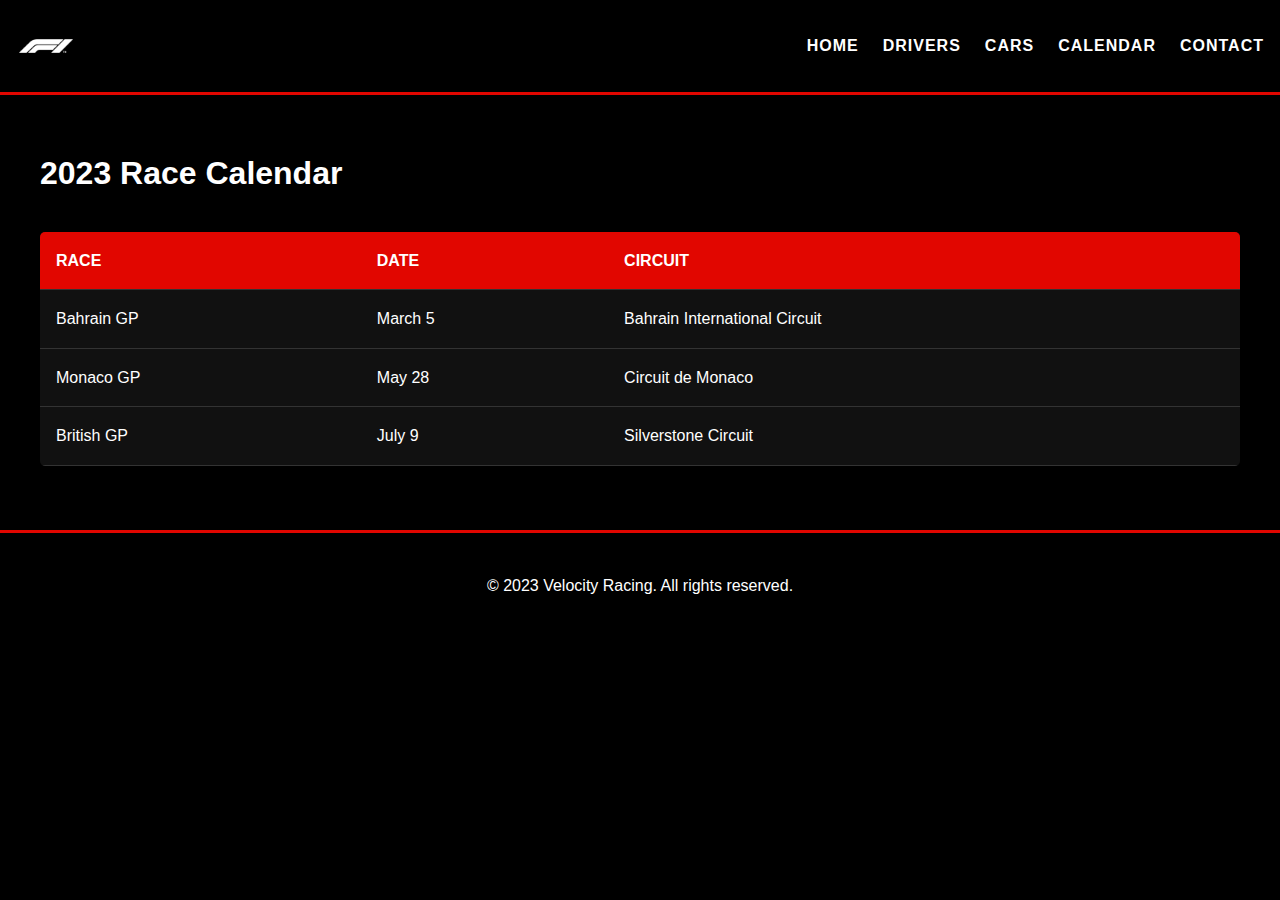
<file: web development project A2/calendar.html>
<!DOCTYPE html>
<html lang="en">
<head>
    <meta charset="UTF-8">
    <meta name="viewport" content="width=device-width, initial-scale=1.0">
    <title>Race Calendar - Velocity Racing</title>
    <link rel="stylesheet" href="styles.css">
</head>
<body>
    <header>
        <img src="images/f1-logo.png" alt="Velocity Racing Logo" class="logo">
        <nav>
            <ul>
                <li><a href="index.html">Home</a></li>
                <li><a href="drivers.html">Drivers</a></li>
                <li><a href="cars.html">Cars</a></li>
                <li><a href="calendar.html">Calendar</a></li>
                <li><a href="contact.html">Contact</a></li>
            </ul>
        </nav>
    </header>
    
    <main>
        <h1>2023 Race Calendar</h1>
        
        <table>
            <tr>
                <th>Race</th>
                <th>Date</th>
                <th>Circuit</th>
            </tr>
            <tr>
                <td>Bahrain GP</td>
                <td>March 5</td>
                <td>Bahrain International Circuit</td>
            </tr>
            <tr>
                <td>Monaco GP</td>
                <td>May 28</td>
                <td>Circuit de Monaco</td>
            </tr>
            <tr>
                <td>British GP</td>
                <td>July 9</td>
                <td>Silverstone Circuit</td>
            </tr>
        </table>
    </main>
    
    <footer>
        <p>&copy; 2023 Velocity Racing. All rights reserved.</p>
    </footer>
</body>
</html>
</file>
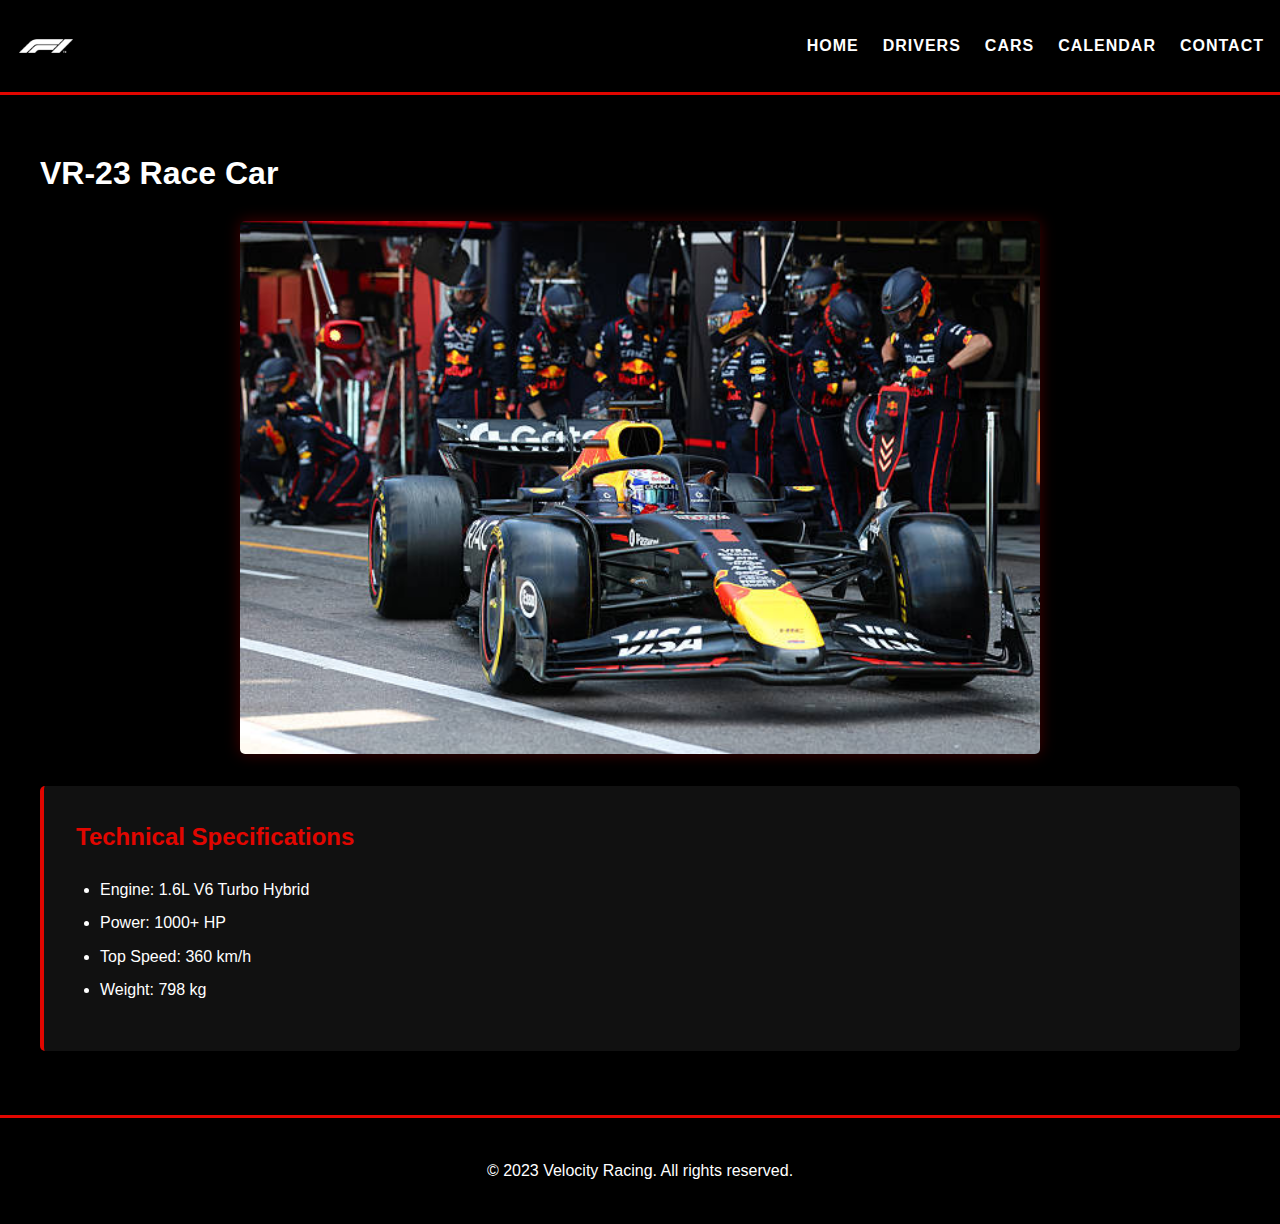
<file: web development project A2/cars.html>
<!DOCTYPE html>
<html lang="en">
<head>
    <meta charset="UTF-8">
    <meta name="viewport" content="width=device-width, initial-scale=1.0">
    <title>Our Cars - Velocity Racing</title>
    <link rel="stylesheet" href="styles.css">
</head>
<body>
    <header>
        <img src="images/f1-logo.png" alt="Velocity Racing Logo" class="logo">
        <nav>
            <ul>
                <li><a href="index.html">Home</a></li>
                <li><a href="drivers.html">Drivers</a></li>
                <li><a href="cars.html">Cars</a></li>
                <li><a href="calendar.html">Calendar</a></li>
                <li><a href="contact.html">Contact</a></li>
            </ul>
        </nav>
    </header>
    
    <main>
        <h1>VR-23 Race Car</h1>
        
        <img src="images/car.jpg" alt="VR-23 Race Car" class="car-image">
        
        <section class="specs">
            <h2>Technical Specifications</h2>
            <ul>
                <li>Engine: 1.6L V6 Turbo Hybrid</li>
                <li>Power: 1000+ HP</li>
                <li>Top Speed: 360 km/h</li>
                <li>Weight: 798 kg</li>
            </ul>
        </section>
    </main>
    
    <footer>
        <p>&copy; 2023 Velocity Racing. All rights reserved.</p>
    </footer>
</body>
</html>
</file>
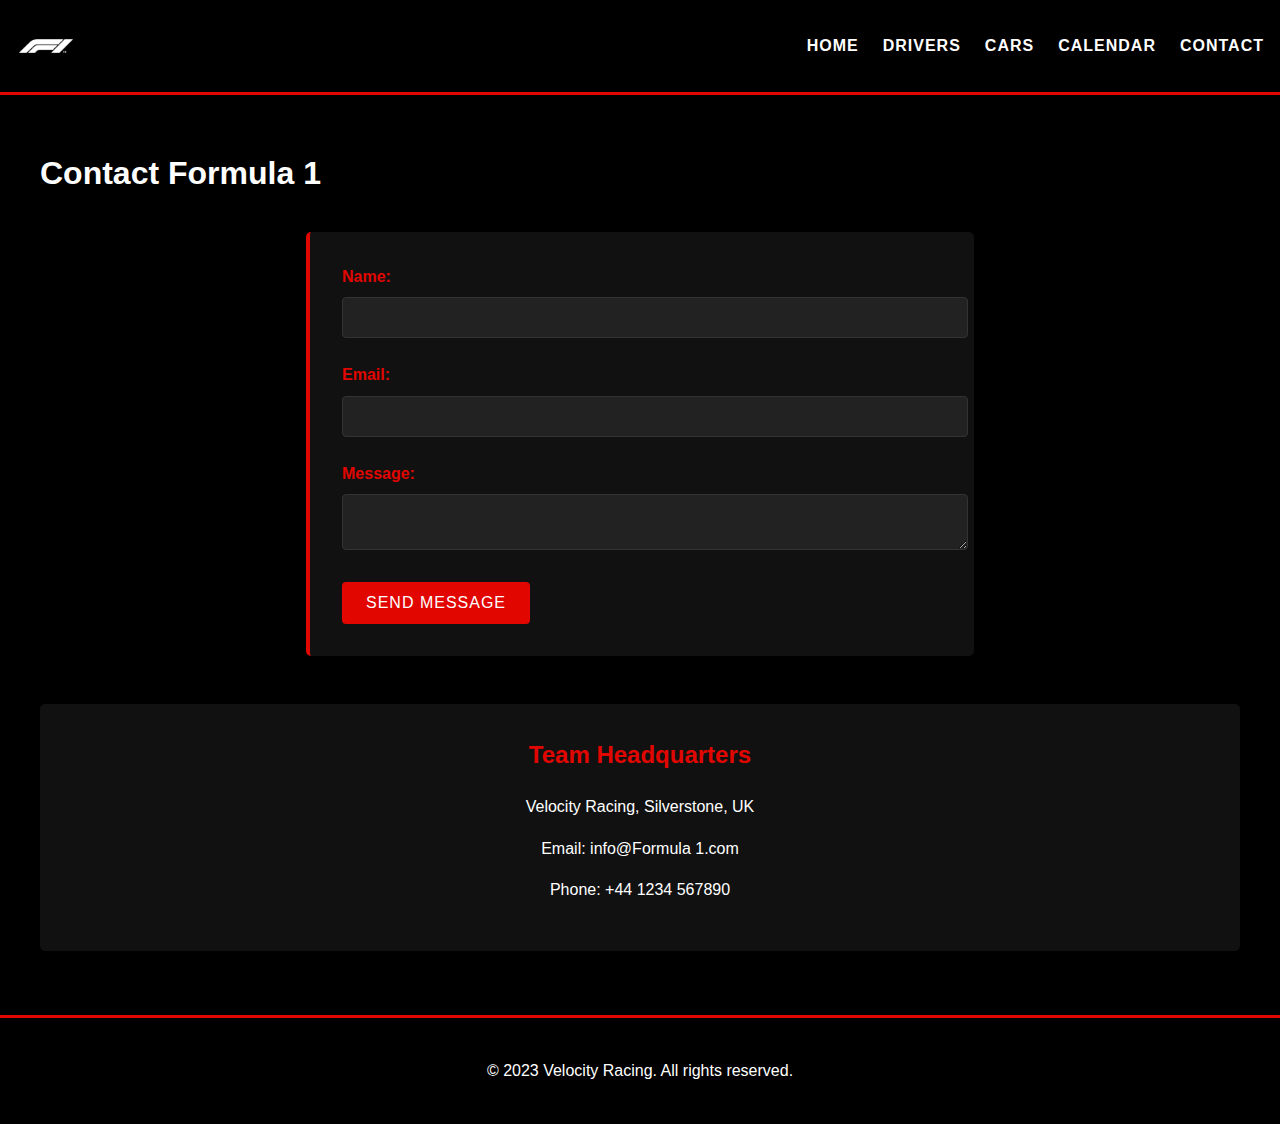
<file: web development project A2/contact.html>
<!DOCTYPE html>
<html lang="en">
<head>
    <meta charset="UTF-8">
    <meta name="viewport" content="width=device-width, initial-scale=1.0">
    <title>Contact Us - Formula 1 </title>
    <link rel="stylesheet" href="styles.css">
</head>
<body>
    <header>
        <img src="images/f1-logo.png" alt="Velocity Racing Logo" class="logo">
        <nav>
            <ul>
                <li><a href="index.html">Home</a></li>
                <li><a href="drivers.html">Drivers</a></li>
                <li><a href="cars.html">Cars</a></li>
                <li><a href="calendar.html">Calendar</a></li>
                <li><a href="contact.html">Contact</a></li>
            </ul>
        </nav>
    </header>
    
    <main>
        <h1>Contact Formula 1</h1>
        
        <form>
            <label for="name">Name:</label>
            <input type="text" id="name" name="name">
            
            <label for="email">Email:</label>
            <input type="email" id="email" name="email">
            
            <label for="message">Message:</label>
            <textarea id="message" name="message"></textarea>
            
            <button type="submit">Send Message</button>
        </form>
        
        <section class="contact-info">
            <h2>Team Headquarters</h2>
            <p>Velocity Racing, Silverstone, UK</p>
            <p>Email: info@Formula 1.com</p>
            <p>Phone: +44 1234 567890</p>
        </section>
    </main>
    
    <footer>
        <p>&copy; 2023 Velocity Racing. All rights reserved.</p>
    </footer>
</body>
</html>
</file>
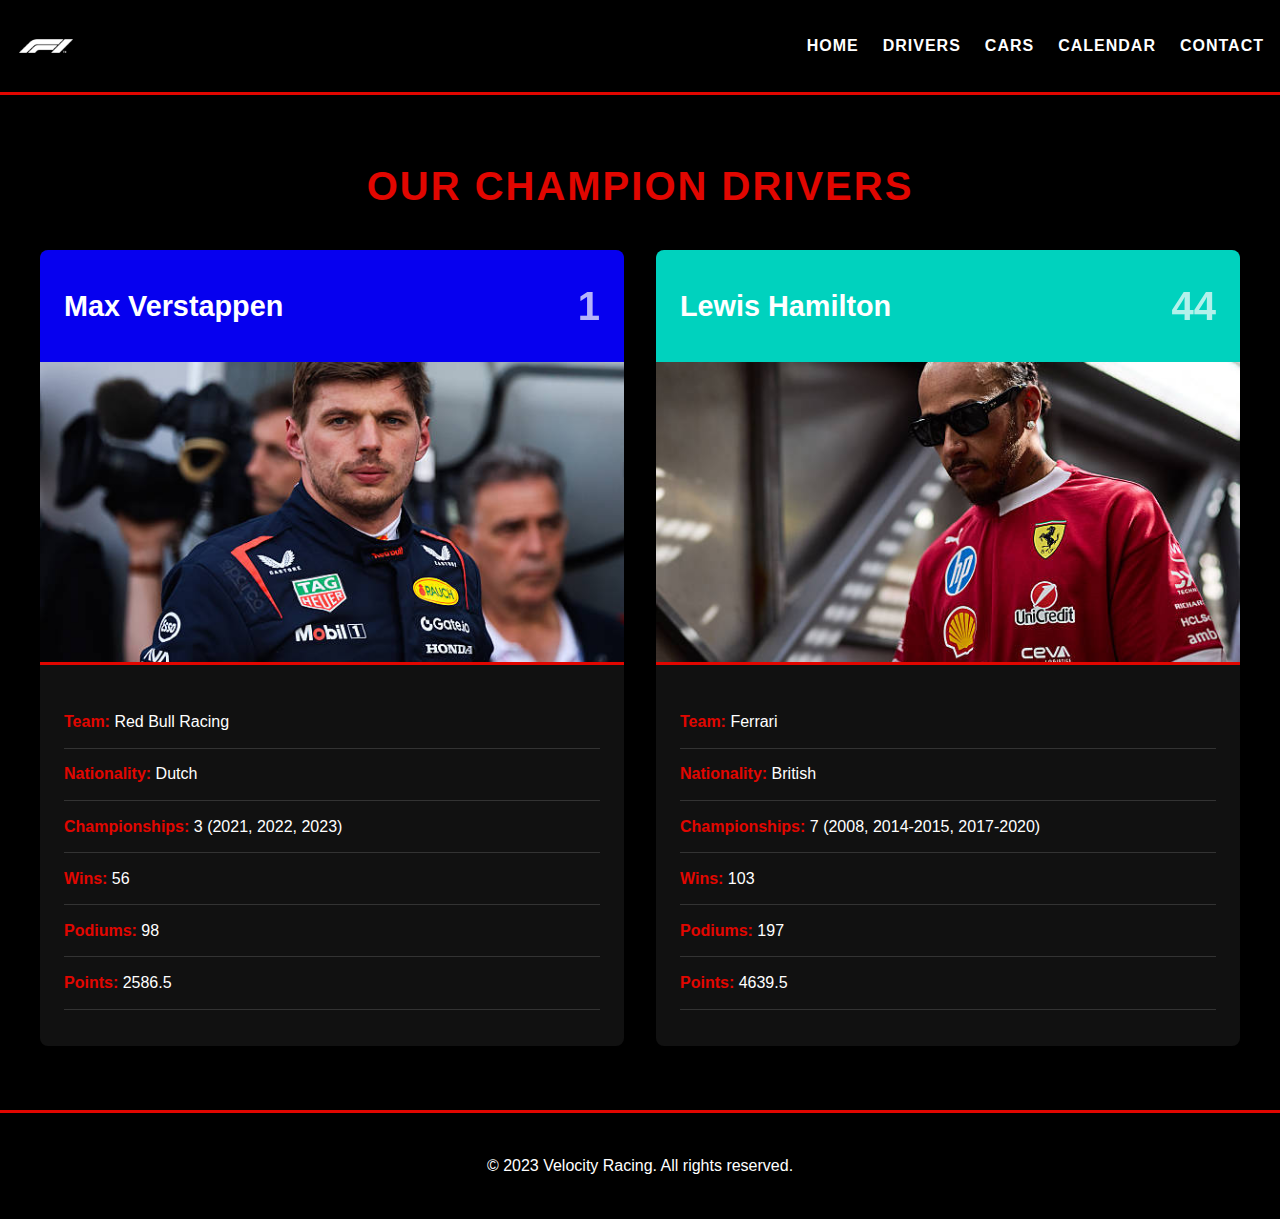
<file: web development project A2/drivers.html>
<!DOCTYPE html>
<html lang="en">
<head>
    <meta charset="UTF-8">
    <meta name="viewport" content="width=device-width, initial-scale=1.0">
    <title>Our Champion Drivers - Velocity Racing</title>
    <link rel="stylesheet" href="styles.css">
</head>
<body>
    <header>
        <img src="images/f1-logo.png" alt="Velocity Racing Logo" class="logo">
        <nav>
            <ul>
                <li><a href="index.html">Home</a></li>
                <li><a href="drivers.html">Drivers</a></li>
                <li><a href="cars.html">Cars</a></li>
                <li><a href="calendar.html">Calendar</a></li>
                <li><a href="contact.html">Contact</a></li>
            </ul>
        </nav>
    </header>
    
    <main>
        <h1 class="page-title">Our Champion Drivers</h1>
        
        <div class="drivers-container">
            <!-- Max Verstappen -->
            <div class="driver-profile">
                <div class="driver-header" style="background-color: #0600ef;">
                    <h2>Max Verstappen</h2>
                    <span class="driver-number">1</span>
                </div>
                <img src="images/verstappen.jpg" alt="Max Verstappen in racing suit">
                <div class="driver-info">
                    <p><strong>Team:</strong> Red Bull Racing</p>
                    <p><strong>Nationality:</strong> Dutch</p>
                    <p><strong>Championships:</strong> 3 (2021, 2022, 2023)</p>
                    <p><strong>Wins:</strong> 56</p>
                    <p><strong>Podiums:</strong> 98</p>
                    <p><strong>Points:</strong> 2586.5</p>
                </div>
            </div>
            
            <!-- Lewis Hamilton -->
            <div class="driver-profile">
                <div class="driver-header" style="background-color: #00d2be;">
                    <h2>Lewis Hamilton</h2>
                    <span class="driver-number">44</span>
                </div>
                <img src="images/hamilton.jpg" alt="Lewis Hamilton in racing suit">
                <div class="driver-info">
                    <p><strong>Team:</strong> Ferrari</p>
                    <p><strong>Nationality:</strong> British</p>
                    <p><strong>Championships:</strong> 7 (2008, 2014-2015, 2017-2020)</p>
                    <p><strong>Wins:</strong> 103</p>
                    <p><strong>Podiums:</strong> 197</p>
                    <p><strong>Points:</strong> 4639.5</p>
                </div>
            </div>
        </div>
    </main>
    
    <footer>
        <p>&copy; 2023 Velocity Racing. All rights reserved.</p>
    </footer>
</body>
</html>
</file>
<file: web development project A2/styles.css>
/* Global Styles */
body {
    font-family: 'Arial', sans-serif;
    margin: 0;
    padding: 0;
    line-height: 1.6;
    color: #fff; /* White text for better contrast */
    background-color: #000; /* Black background */
}

header {
    background-color: #000; /* Black header */
    color: #fff;
    padding: 1rem;
    display: flex;
    justify-content: space-between;
    align-items: center;
    border-bottom: 3px solid #e10600; /* F1 red accent */
}

.logo {
    height: 60px;
    filter: brightness(0) invert(1); /* Makes logo white if it's black */
}

nav ul {
    list-style: none;
    display: flex;
    margin: 0;
    padding: 0;
}

nav ul li {
    margin-left: 1.5rem;
}

nav a {
    color: #fff;
    text-decoration: none;
    font-weight: bold;
    text-transform: uppercase;
    letter-spacing: 1px;
    transition: color 0.3s;
}

nav a:hover {
    color: #e10600; /* F1 red on hover */
}

main {
    padding: 2rem;
    max-width: 1200px;
    margin: 0 auto;
}

footer {
    background-color: #000;
    color: #fff;
    text-align: center;
    padding: 1.5rem;
    margin-top: 2rem;
    border-top: 3px solid #e10600;
}

/* Homepage Styles */
.hero {
    background-image: linear-gradient(rgba(0, 0, 0, 0.7), rgba(0, 0, 0, 0.7)), url('images/track.jpg');
    background-size: cover;
    background-position: center;
    color: #fff;
    padding: 5rem 2rem;
    text-align: center;
    margin-bottom: 2rem;
    border-radius: 5px;
}

.hero h1 {
    font-size: 3rem;
    margin: 0;
    color: #e10600;
    text-shadow: 2px 2px 4px rgba(0, 0, 0, 0.5);
}

.hero p {
    font-size: 1.5rem;
    margin-top: 1rem;
}

.news {
    display: grid;
    grid-template-columns: repeat(auto-fit, minmax(300px, 1fr));
    gap: 2rem;
}

.news article {
    background-color: #111;
    padding: 1.5rem;
    border-radius: 5px;
    border-left: 4px solid #e10600;
    transition: transform 0.3s;
}

.news article:hover {
    transform: translateY(-5px);
}

.news img {
    width: 100%;
    height: auto;
    border-radius: 3px;
}

.news h3 {
    color: #e10600;
    margin-top: 1rem;
}

/* Drivers Page */
.page-title {
    color: #e10600;
    text-align: center;
    margin-bottom: 2rem;
    font-size: 2.5rem;
    text-transform: uppercase;
    letter-spacing: 2px;
}

.drivers-container {
    display: grid;
    grid-template-columns: repeat(auto-fit, minmax(350px, 1fr));
    gap: 2rem;
    margin-top: 2rem;
}

.driver-profile {
    background-color: #111;
    border-radius: 8px;
    overflow: hidden;
    box-shadow: 0 5px 15px rgba(0, 0, 0, 0.5);
    transition: transform 0.3s;
}

.driver-profile:hover {
    transform: translateY(-10px);
}

.driver-header {
    padding: 1.5rem;
    display: flex;
    justify-content: space-between;
    align-items: center;
    color: white;
}

.driver-header h2 {
    margin: 0;
    font-size: 1.8rem;
}

.driver-number {
    font-size: 2.5rem;
    font-weight: bold;
    opacity: 0.7;
}

.driver-profile img {
    width: 100%;
    height: 300px;
    object-fit: cover;
    border-bottom: 3px solid #e10600;
}

.driver-info {
    padding: 1.5rem;
}

.driver-info p {
    margin: 0.8rem 0;
    padding-bottom: 0.8rem;
    border-bottom: 1px solid #333;
}

.driver-info strong {
    color: #e10600;
}

/* Responsive adjustments */
@media (max-width: 768px) {
    .drivers-container {
        grid-template-columns: 1fr;
    }
    
    .driver-header h2 {
        font-size: 1.5rem;
    }
    
    .driver-number {
        font-size: 2rem;
    }
}

/* Cars Page */
.car-image {
    width: 100%;
    max-width: 800px;
    display: block;
    margin: 0 auto 2rem;
    border-radius: 5px;
    box-shadow: 0 0 15px rgba(225, 6, 0, 0.3);
}

.specs {
    background-color: #111;
    padding: 2rem;
    border-radius: 5px;
    border-left: 4px solid #e10600;
}

.specs h2 {
    color: #e10600;
    margin-top: 0;
}

.specs ul {
    padding-left: 1.5rem;
}

.specs li {
    margin-bottom: 0.5rem;
}

/* Calendar Page */
table {
    width: 100%;
    border-collapse: collapse;
    margin-top: 2rem;
    background-color: #111;
    border-radius: 5px;
    overflow: hidden;
}

th, td {
    padding: 1rem;
    text-align: left;
    border-bottom: 1px solid #333;
}

th {
    background-color: #e10600;
    color: white;
    text-transform: uppercase;
}

tr:hover {
    background-color: #222;
}

/* Contact Page */
form {
    max-width: 600px;
    margin: 2rem auto;
    padding: 2rem;
    background-color: #111;
    border-radius: 5px;
    border-left: 4px solid #e10600;
}

label {
    display: block;
    margin-bottom: 0.5rem;
    font-weight: bold;
    color: #e10600;
}

input, textarea {
    width: 100%;
    padding: 0.75rem;
    margin-bottom: 1.5rem;
    border: 1px solid #333;
    border-radius: 4px;
    background-color: #222;
    color: #fff;
}

input:focus, textarea:focus {
    outline: none;
    border-color: #e10600;
}

button {
    background-color: #e10600;
    color: white;
    padding: 0.75rem 1.5rem;
    border: none;
    border-radius: 4px;
    cursor: pointer;
    font-size: 1rem;
    text-transform: uppercase;
    letter-spacing: 1px;
    transition: background-color 0.3s;
}

button:hover {
    background-color: #ff1a1a;
}

.contact-info {
    margin-top: 3rem;
    text-align: center;
    background-color: #111;
    padding: 2rem;
    border-radius: 5px;
}

.contact-info h2 {
    color: #e10600;
    margin-top: 0;
}

/* Responsive adjustments */
@media (max-width: 768px) {
    header {
        flex-direction: column;
        text-align: center;
    }
    
    nav ul {
        margin-top: 1rem;
        justify-content: center;
    }
    
    nav ul li {
        margin: 0 0.75rem;
    }
    
    .hero h1 {
        font-size: 2rem;
    }
    
    .driver-profile {
        padding: 1rem;
    }
}
</file>
